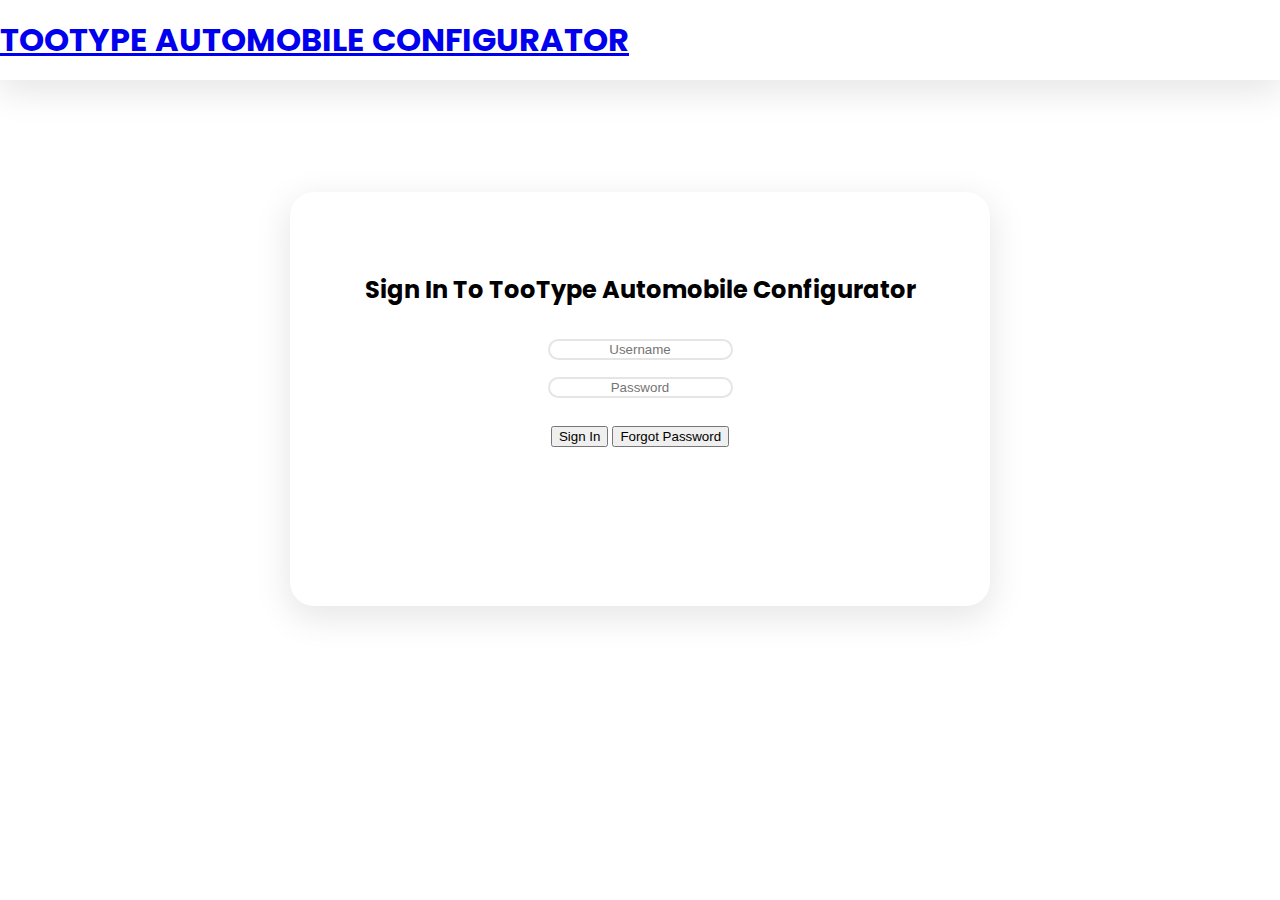
<file: index.html>
<!DOCTYPE html>
<html lang="en">
  <head>
    <meta charset="UTF-8" />
    <meta http-equiv="X-UA-Compatible" content="IE=edge" />
    <meta name="viewport" content="width=device-width, initial-scale=1.0" />

    <link
      rel="icon"
      type="image/png"
      href="./assets/favicon/favicon-32x32.png"
    />
    <link
      rel="stylesheet"
      href="https://cdn.jsdelivr.net/npm/bootstrap@4.6.0/dist/css/bootstrap.min.css"
      integrity="sha384-B0vP5xmATw1+K9KRQjQERJvTumQW0nPEzvF6L/Z6nronJ3oUOFUFpCjEUQouq2+l"
      crossorigin="anonymous"
    />
    <link rel="stylesheet" type="text/css" href="./index.css" />
    <script
      src="https://code.jquery.com/jquery-3.5.1.slim.min.js"
      integrity="sha384-DfXdz2htPH0lsSSs5nCTpuj/zy4C+OGpamoFVy38MVBnE+IbbVYUew+OrCXaRkfj"
      crossorigin="anonymous"
    ></script>
    <script
      src="https://cdn.jsdelivr.net/npm/bootstrap@4.6.0/dist/js/bootstrap.bundle.min.js"
      integrity="sha384-Piv4xVNRyMGpqkS2by6br4gNJ7DXjqk09RmUpJ8jgGtD7zP9yug3goQfGII0yAns"
      crossorigin="anonymous"
    ></script>

    <title>TooType</title>
  </head>

  <body>
    <nav class="navbar navbar-light bg-light justify-content-center">
      <a class="navbar-brand" href="#">TOOTYPE AUTOMOBILE CONFIGURATOR</a>
    </nav>

    <div class="fluid">
      <div class="row">
        <div class="col-12">
          <form class="login-form" action="./menu.html">
            <h1 class="login-header">
              Sign In To TooType Automobile Configurator
            </h1>
            <input class="username-field" type="text" placeholder="Username" />
            <br />
            <input
              class="password-field"
              type="password"
              placeholder="Password"
            />
            <br />
            <div class="login-btn-group">
              <button type="button submit" class="btn btn-success">
                Sign In
              </button>
              <button type="button" class="btn btn-danger">
                Forgot Password
              </button>
            </div>
          </form>
        </div>
      </div>
    </div>
  </body>
</html>
</file>
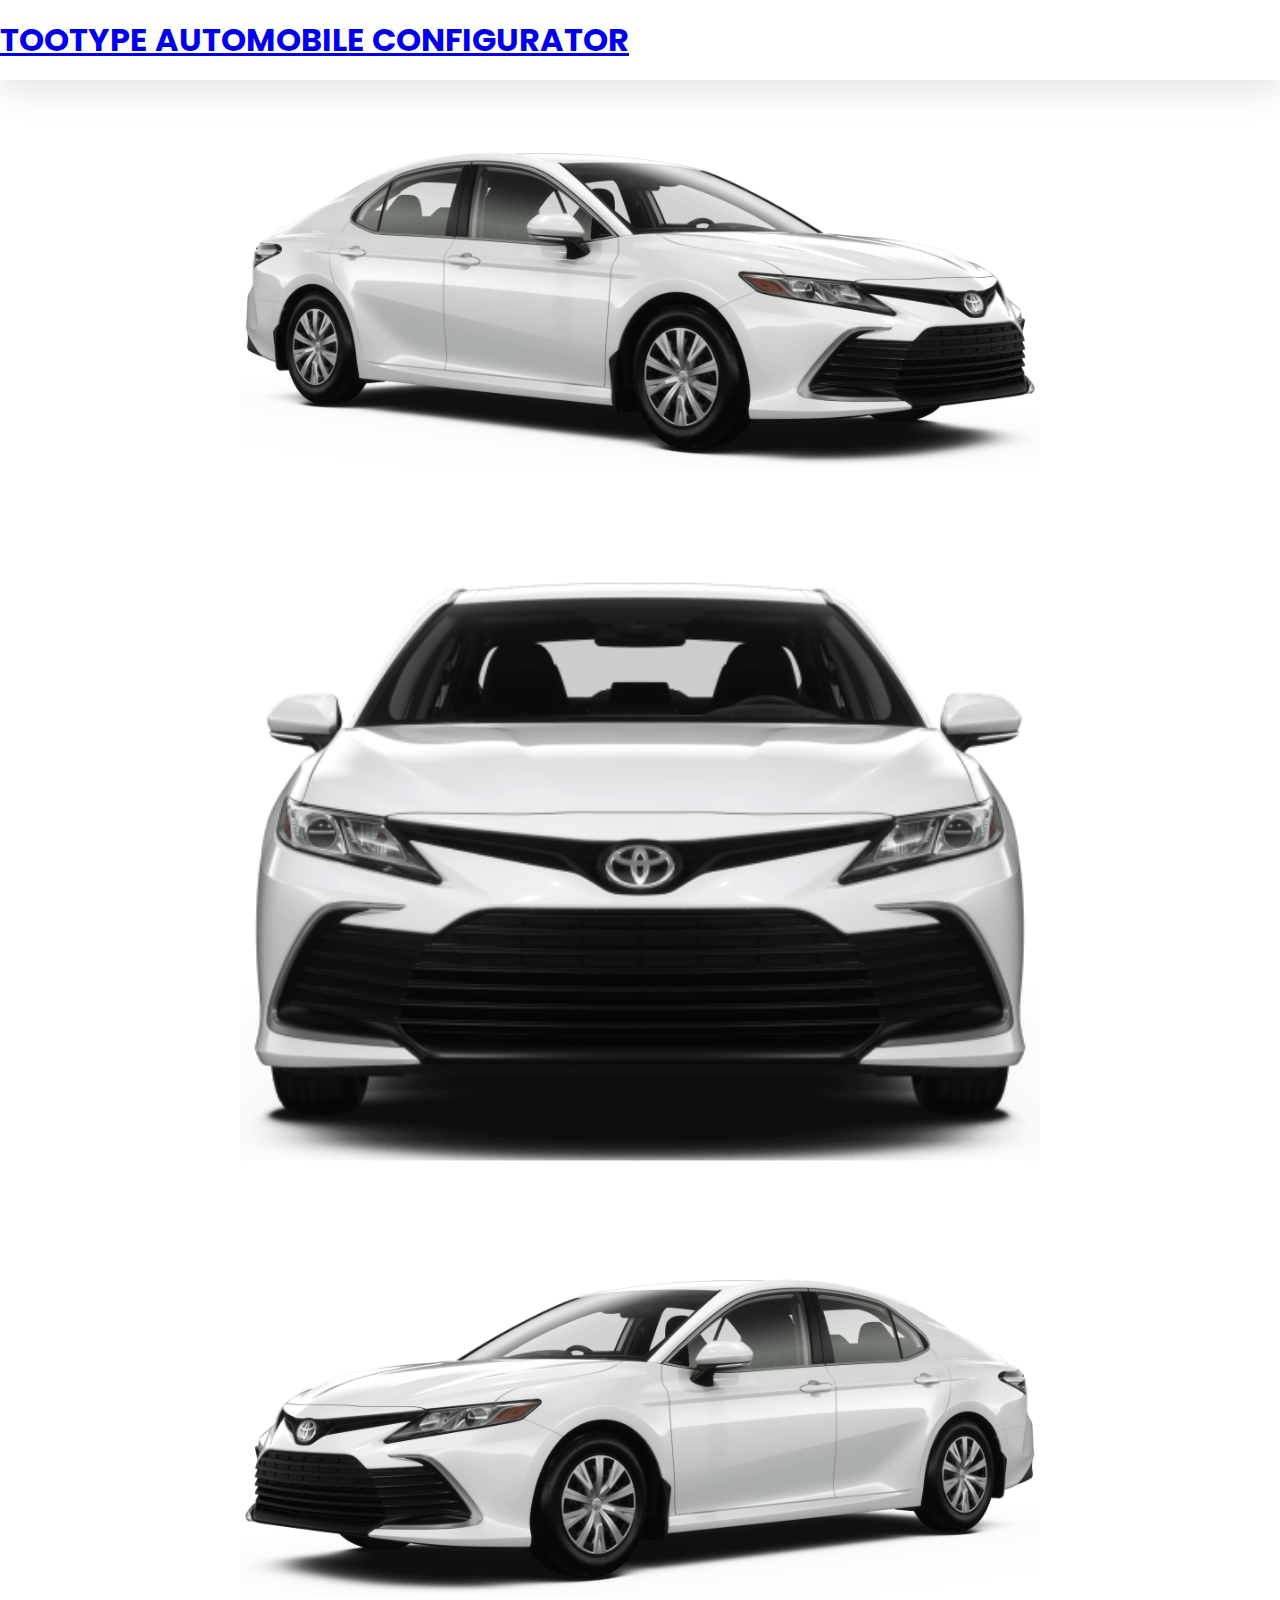
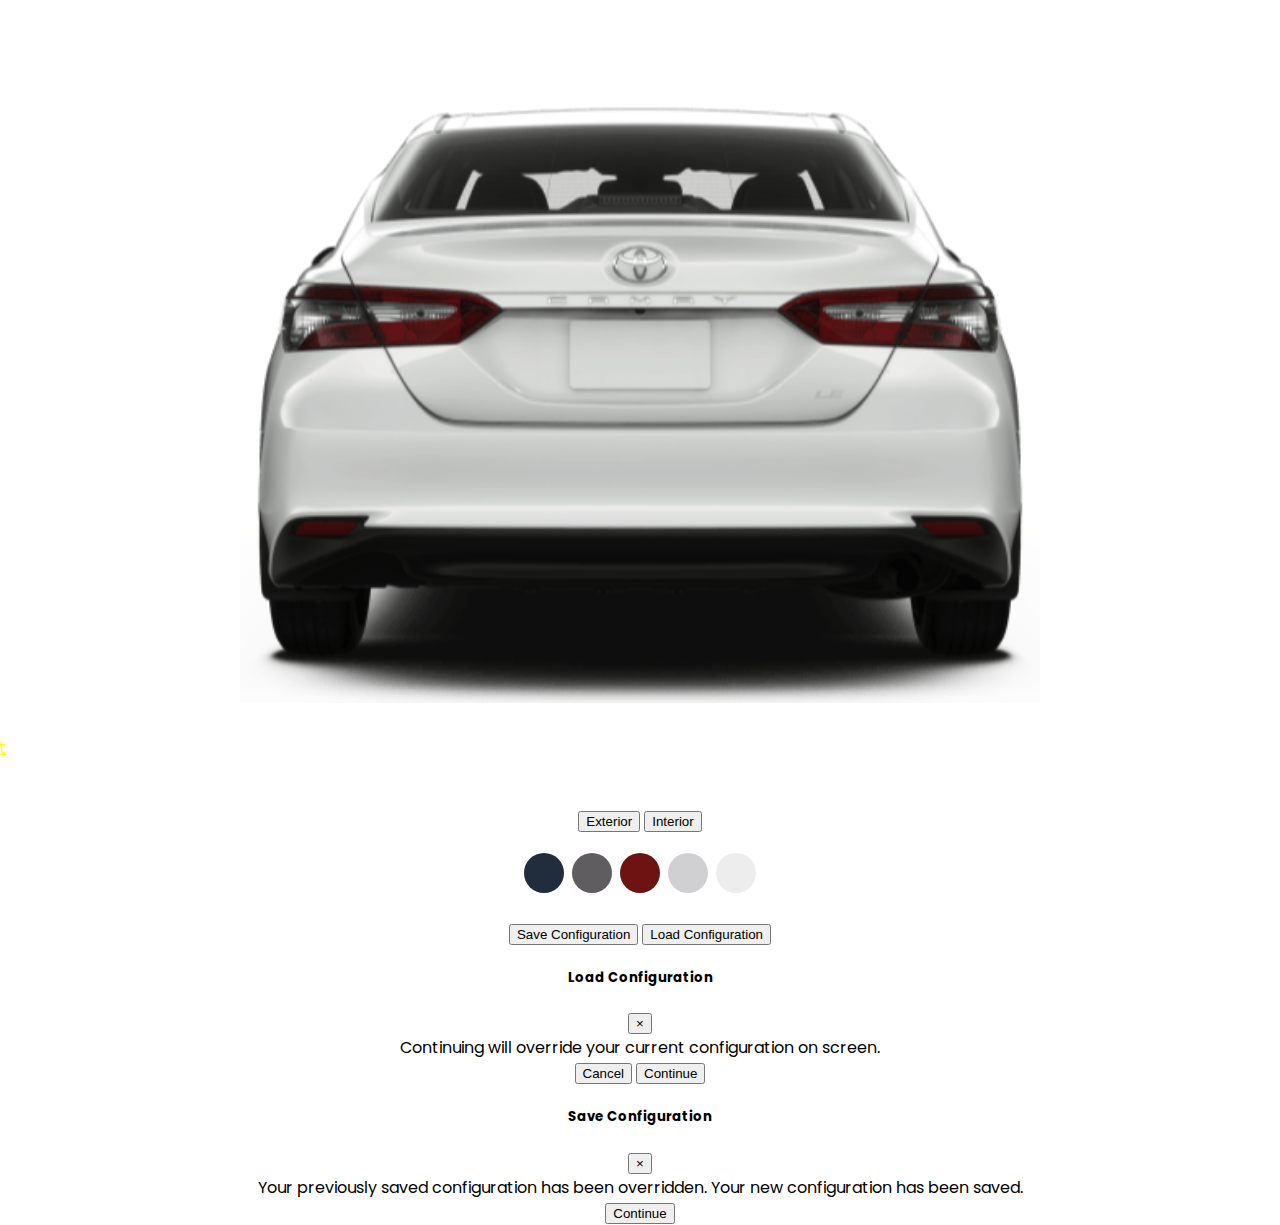
<file: create-automobile.html>
<!DOCTYPE html>
<html lang="en">
  <head>
    <meta charset="UTF-8" />
    <meta http-equiv="X-UA-Compatible" content="IE=edge" />
    <meta name="viewport" content="width=device-width, initial-scale=1.0" />

    <link
      rel="icon"
      type="image/png"
      href="./assets/favicon/favicon-32x32.png"
    />
    <link
      rel="stylesheet"
      href="https://cdn.jsdelivr.net/npm/bootstrap@4.6.0/dist/css/bootstrap.min.css"
      integrity="sha384-B0vP5xmATw1+K9KRQjQERJvTumQW0nPEzvF6L/Z6nronJ3oUOFUFpCjEUQouq2+l"
      crossorigin="anonymous"
    />
    <link rel="stylesheet" type="text/css" href="./create-automobile.css" />
    <script
      src="https://code.jquery.com/jquery-3.5.1.slim.min.js"
      integrity="sha384-DfXdz2htPH0lsSSs5nCTpuj/zy4C+OGpamoFVy38MVBnE+IbbVYUew+OrCXaRkfj"
      crossorigin="anonymous"
    ></script>
    <script
      src="https://cdn.jsdelivr.net/npm/bootstrap@4.6.0/dist/js/bootstrap.bundle.min.js"
      integrity="sha384-Piv4xVNRyMGpqkS2by6br4gNJ7DXjqk09RmUpJ8jgGtD7zP9yug3goQfGII0yAns"
      crossorigin="anonymous"
    ></script>
    <script src="./script.js"></script>

    <title>Design Your Automobile</title>
  </head>

  <body>
    <nav class="navbar navbar-light bg-light justify-content-center">
      <a class="navbar-brand" href="index.html"
        >TOOTYPE AUTOMOBILE CONFIGURATOR</a
      >
    </nav>

    <div class="fluid">
      <div class="row">
        <div
          id="exterior-carousel"
          class="carousel mx-auto exterior-view"
          data-interval="false"
        >
          <div class="carousel-inner">
            <div class="carousel-item active">
              <img
                src="./assets/camry/exterior/white.png"
                class="exterior-side"
              />
            </div>
            <div class="carousel-item">
              <img
                src="./assets/camry/exterior/white_front.png"
                class="w-75 h-75 exterior-front"
              />
            </div>
            <div class="carousel-item" style="transform: scaleX(-1)">
              <img
                src="./assets/camry/exterior/white.png"
                class="exterior-side"
              />
            </div>
            <div class="carousel-item">
              <img
                src="./assets/camry/exterior/white_back.png"
                class="w-75 h-75 exterior-back"
              />
            </div>
          </div>
          <a
            class="carousel-control-prev"
            href="#exterior-carousel"
            role="button"
            data-slide="prev"
          >
            <span class="carousel-control-prev-icon" aria-hidden="true"></span>
            <span class="sr-only">Previous</span>
          </a>
          <a
            class="carousel-control-next"
            href="#exterior-carousel"
            role="button"
            data-slide="next"
          >
            <span class="carousel-control-next-icon" aria-hidden="true"></span>
            <span class="sr-only">Next</span>
          </a>
        </div>

        <div
          id="interior-carousel"
          class="carousel mx-auto interior-view hidden"
          data-interval="false"
        >
          <div class="carousel-inner">
            <div class="carousel-item active">
              <img
                src="./assets/camry/interior/beige_front.jpg"
                class="interior-front"
              />
            </div>
            <div class="carousel-item">
              <img
                src="./assets/camry/interior/beige.jpg"
                class="interior-side"
              />
            </div>
          </div>
          <a
            class="carousel-control-prev"
            href="#interior-carousel"
            role="button"
            data-slide="prev"
          >
            <span class="carousel-control-prev-icon" aria-hidden="true"></span>
            <span class="sr-only">Previous</span>
          </a>
          <a
            class="carousel-control-next"
            href="#interior-carousel"
            role="button"
            data-slide="next"
          >
            <span class="carousel-control-next-icon" aria-hidden="true"></span>
            <span class="sr-only">Next</span>
          </a>
        </div>

        <div class="col-12 colour-palette">
          <div class="palette-btn-group">
            <button
              onClick="showExteriorView()"
              type="button"
              class="btn btn-secondary ext-btn"
            >
              Exterior
            </button>
            <button
              onClick="showInteriorView()"
              type="button"
              class="btn btn-secondary int-btn"
            >
              Interior
            </button>
          </div>
          <div class="exterior-colour-btn-group">
            <button
              onClick="blueExterior()"
              class="blue-ext-btn colour-btn"
            ></button>
            <button
              onClick="greyExterior()"
              class="grey-ext-btn colour-btn"
            ></button>
            <button
              onClick="redExterior()"
              class="red-ext-btn colour-btn"
            ></button>
            <button
              onClick="silverExterior()"
              class="silver-ext-btn colour-btn"
            ></button>
            <button
              onClick="whiteExterior()"
              class="white-ext-btn colour-btn"
            ></button>
          </div>
          <div class="interior-colour-btn-group hidden">
            <button
              onClick="beigeInterior()"
              class="beige-int-btn colour-btn"
            ></button>
            <button
              onClick="blackInterior()"
              class="black-int-btn colour-btn"
            ></button>
            <button
              onClick="redInterior()"
              class="red-int-btn colour-btn"
            ></button>
          </div>
          <div class="save-load-btn-group">
            <button
              type="button"
              class="btn btn-success save-btn"
              data-toggle="modal"
              data-target="#saveConfigModal"
            >
              Save Configuration
            </button>
            <button
              type="button"
              class="btn btn-info save-btn"
              data-toggle="modal"
              data-target="#loadConfigModal"
            >
              Load Configuration
            </button>
          </div>
          <div
            class="modal fade"
            id="loadConfigModal"
            tabindex="-1"
            role="dialog"
            aria-labelledby="loadConfigModalLabel"
            aria-hidden="true"
          >
            <div class="modal-dialog" role="document">
              <div class="modal-content">
                <div class="modal-header">
                  <h5 class="modal-title" id="loadConfigModalLabel">
                    Load Configuration
                  </h5>
                  <button
                    type="button"
                    class="close"
                    data-dismiss="modal"
                    aria-label="Close"
                  >
                    <span aria-hidden="true">&times;</span>
                  </button>
                </div>
                <div class="modal-body">
                  Continuing will override your current configuration on screen.
                </div>
                <div class="modal-footer">
                  <button
                    type="button"
                    class="btn btn-secondary"
                    data-dismiss="modal"
                  >
                    Cancel
                  </button>
                  <button
                    type="button"
                    class="btn btn-primary"
                    data-dismiss="modal"
                  >
                    Continue
                  </button>
                </div>
              </div>
            </div>
          </div>
          <div
            class="modal fade"
            id="saveConfigModal"
            tabindex="-1"
            role="dialog"
            aria-labelledby="saveConfigModalLabel"
            aria-hidden="true"
          >
            <div class="modal-dialog" role="document">
              <div class="modal-content">
                <div class="modal-header">
                  <h5 class="modal-title" id="saveConfigModalLabel">
                    Save Configuration
                  </h5>
                  <button
                    type="button"
                    class="close"
                    data-dismiss="modal"
                    aria-label="Close"
                  >
                    <span aria-hidden="true">&times;</span>
                  </button>
                </div>
                <div class="modal-body">
                  Your previously saved configuration has been overridden. Your
                  new configuration has been saved.
                </div>
                <div class="modal-footer">
                  <button
                    type="button"
                    class="btn btn-primary"
                    data-dismiss="modal"
                  >
                    Continue
                  </button>
                </div>
              </div>
            </div>
          </div>
        </div>
      </div>
    </div>
  </body>
</html>
</file>
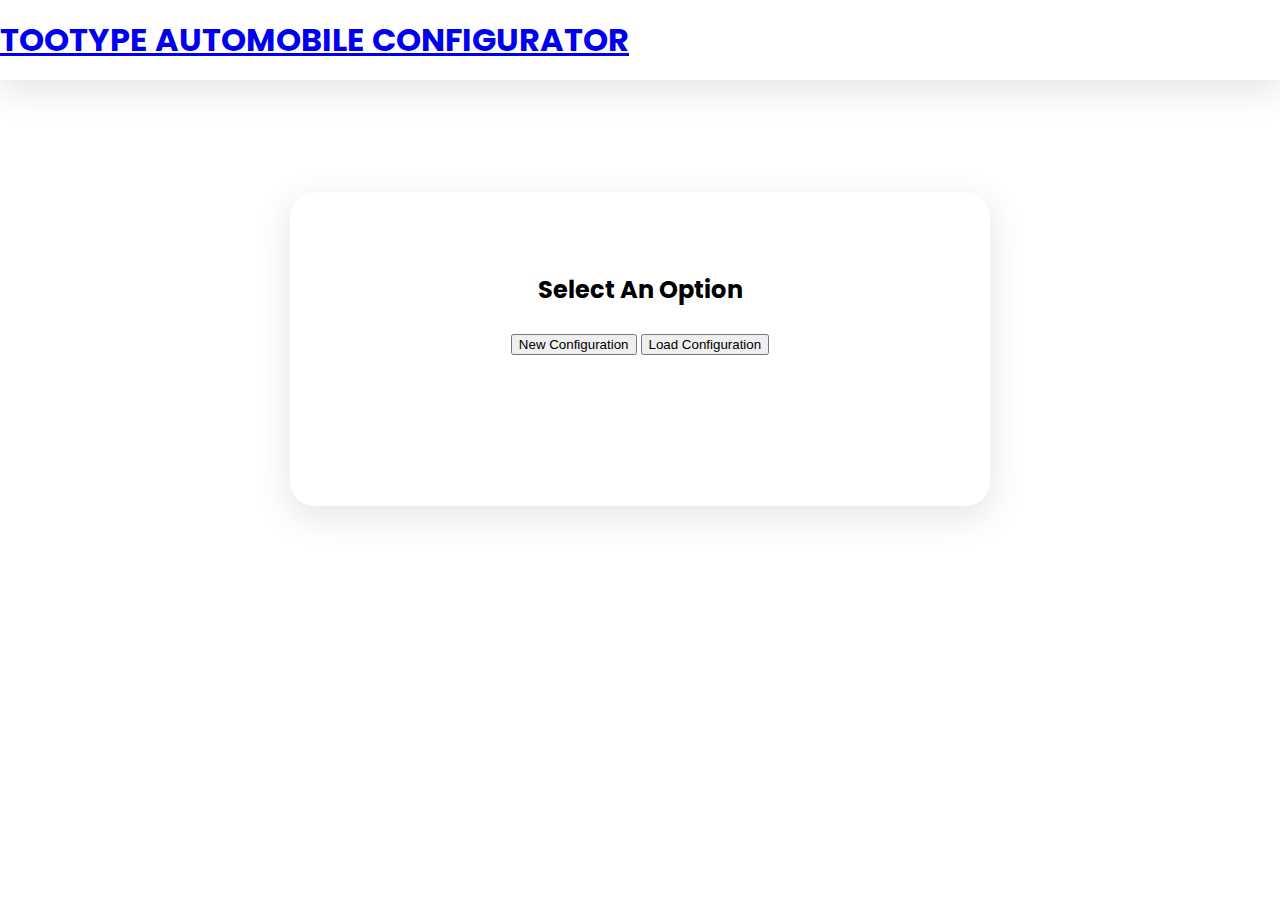
<file: menu.html>
<!DOCTYPE html>
<html lang="en">
  <head>
    <meta charset="UTF-8" />
    <meta http-equiv="X-UA-Compatible" content="IE=edge" />
    <meta name="viewport" content="width=device-width, initial-scale=1.0" />

    <link
      rel="icon"
      type="image/png"
      href="./assets/favicon/favicon-32x32.png"
    />
    <link
      rel="stylesheet"
      href="https://cdn.jsdelivr.net/npm/bootstrap@4.6.0/dist/css/bootstrap.min.css"
      integrity="sha384-B0vP5xmATw1+K9KRQjQERJvTumQW0nPEzvF6L/Z6nronJ3oUOFUFpCjEUQouq2+l"
      crossorigin="anonymous"
    />
    <link rel="stylesheet" type="text/css" href="./menu.css" />
    <script
      src="https://code.jquery.com/jquery-3.5.1.slim.min.js"
      integrity="sha384-DfXdz2htPH0lsSSs5nCTpuj/zy4C+OGpamoFVy38MVBnE+IbbVYUew+OrCXaRkfj"
      crossorigin="anonymous"
    ></script>
    <script
      src="https://cdn.jsdelivr.net/npm/bootstrap@4.6.0/dist/js/bootstrap.bundle.min.js"
      integrity="sha384-Piv4xVNRyMGpqkS2by6br4gNJ7DXjqk09RmUpJ8jgGtD7zP9yug3goQfGII0yAns"
      crossorigin="anonymous"
    ></script>

    <title>TooType</title>
  </head>

  <body>
    <nav class="navbar navbar-light bg-light justify-content-center">
      <a class="navbar-brand" href="index.html"
        >TOOTYPE AUTOMOBILE CONFIGURATOR</a
      >
    </nav>

    <div class="fluid">
      <div class="row">
        <div class="col-12">
          <form class="menu-form" action="./create-automobile.html">
            <h1 class="menu-header">Select An Option</h1>
            <div class="menu-btn-group">
              <button type="button submit" class="btn btn-primary">
                New Configuration
              </button>
              <button type="button submit" class="btn btn-info">
                Load Configuration
              </button>
            </div>
          </form>
        </div>
      </div>
    </div>
  </body>
</html>
</file>
<file: index.css>
@import url("https://fonts.googleapis.com/css2?family=Poppins:wght@400;700&display=swap");

html,
body {
  padding: 0;
  margin: 0;
  width: 100%;
  height: 100%;
  font-family: "Poppins", sans-serif;
}

.navbar {
  font-weight: 700;
  padding-top: 1rem;
  padding-bottom: 1rem;
  box-shadow: 0px 10px 35px 2px rgba(0, 0, 0, 0.1);
}

.navbar-brand {
  font-size: 2rem;
}

.login-header {
  font-size: 1.5rem;
  margin-bottom: 1rem;
}

.login-form {
  padding-top: 4rem;
  text-align: center;
  justify-content: center;
}

.username-field,
.password-field {
  margin-top: 1rem;
  border-radius: 1rem;
  text-align: center;
  outline: none;
  border: 2px solid rgba(0, 0, 0, 0.1);
}

.username-field:focus,
.password-field:focus {
  border: 2px solid rgba(0, 0, 0, 0.18);
}

.login-btn-group {
  margin-top: 1.5rem;
}

.login-form {
  background-color: #ffffff;
  width: 700px;
  height: 350px;
  margin: 7em auto;
  border-radius: 1.5em;
  box-shadow: 0px 10px 35px 2px rgba(0, 0, 0, 0.1);
}

::-webkit-input-placeholder {
  text-align: center;
}

:-moz-placeholder {
  /* Firefox 18- */
  text-align: center;
}

::-moz-placeholder {
  /* Firefox 19+ */
  text-align: center;
}

:-ms-input-placeholder {
  text-align: center;
}
</file>
<file: create-automobile.css>
@import url("https://fonts.googleapis.com/css2?family=Poppins:wght@400;700&display=swap");

html,
body {
  padding: 0;
  margin: 0;
  width: 100%;
  height: 100%;
  font-family: "Poppins", sans-serif;
}

.navbar {
  font-weight: 700;
  padding-top: 1rem;
  padding-bottom: 1rem;
  box-shadow: 0px 10px 35px 2px rgba(0, 0, 0, 0.1);
}

.navbar-brand {
  font-size: 2rem;
}

img {
  display: block;
  margin-left: auto;
  margin-right: auto;
  width: 800px;
  padding-top: 4rem;
  padding-bottom: 2rem;
}

.colour-palette {
  text-align: center;
  padding-top: 3rem;
}

.exterior-colour-btn-group {
  padding-top: 1rem;
}

.interior-colour-btn-group {
  padding-top: 1rem;
}

.colour-btn {
  border: none;
  padding: 20px;
  text-align: center;
  text-decoration: none;
  display: inline-block;
  margin: 4px 2px;
  border-radius: 50%;
}

.colour-btn:hover {
  border: 2px black solid;
}

.blue-ext-btn {
  background-color: #212c3c;
}

.grey-ext-btn {
  background-color: #605d61;
}

.red-ext-btn {
  background-color: #6d1312;
}

.silver-ext-btn {
  background-color: #d0cfd1;
}

.white-ext-btn {
  background-color: #eeedee;
}

.beige-int-btn {
  background-color: #e7d9d0;
}

.black-int-btn {
  background-color: #292728;
}

.red-int-btn {
  background-color: #d33431;
}

.save-load-btn-group {
  margin-top: 1.5rem;
}

.hidden {
  display: none;
}

.carousel-control-prev {
  margin-left: -100px;
  filter: invert(100%);
}

.carousel-control-next {
  margin-right: -100px;
  filter: invert(100%);
}
</file>
<file: menu.css>
@import url("https://fonts.googleapis.com/css2?family=Poppins:wght@400;700&display=swap");

html,
body {
  padding: 0;
  margin: 0;
  width: 100%;
  height: 100%;
  font-family: "Poppins", sans-serif;
}

.navbar {
  font-weight: 700;
  padding-top: 1rem;
  padding-bottom: 1rem;
  box-shadow: 0px 10px 35px 2px rgba(0, 0, 0, 0.1);
}

.navbar-brand {
  font-size: 2rem;
}

.menu-header {
  font-size: 1.5rem;
  margin-bottom: 1rem;
}

.menu-form {
  padding-top: 4rem;
  text-align: center;
  justify-content: center;
}

.menu-btn-group {
  margin-top: 1.5rem;
}

.menu-form {
  background-color: #ffffff;
  width: 700px;
  height: 250px;
  margin: 7em auto;
  border-radius: 1.5em;
  box-shadow: 0px 10px 35px 2px rgba(0, 0, 0, 0.1);
}
</file>
